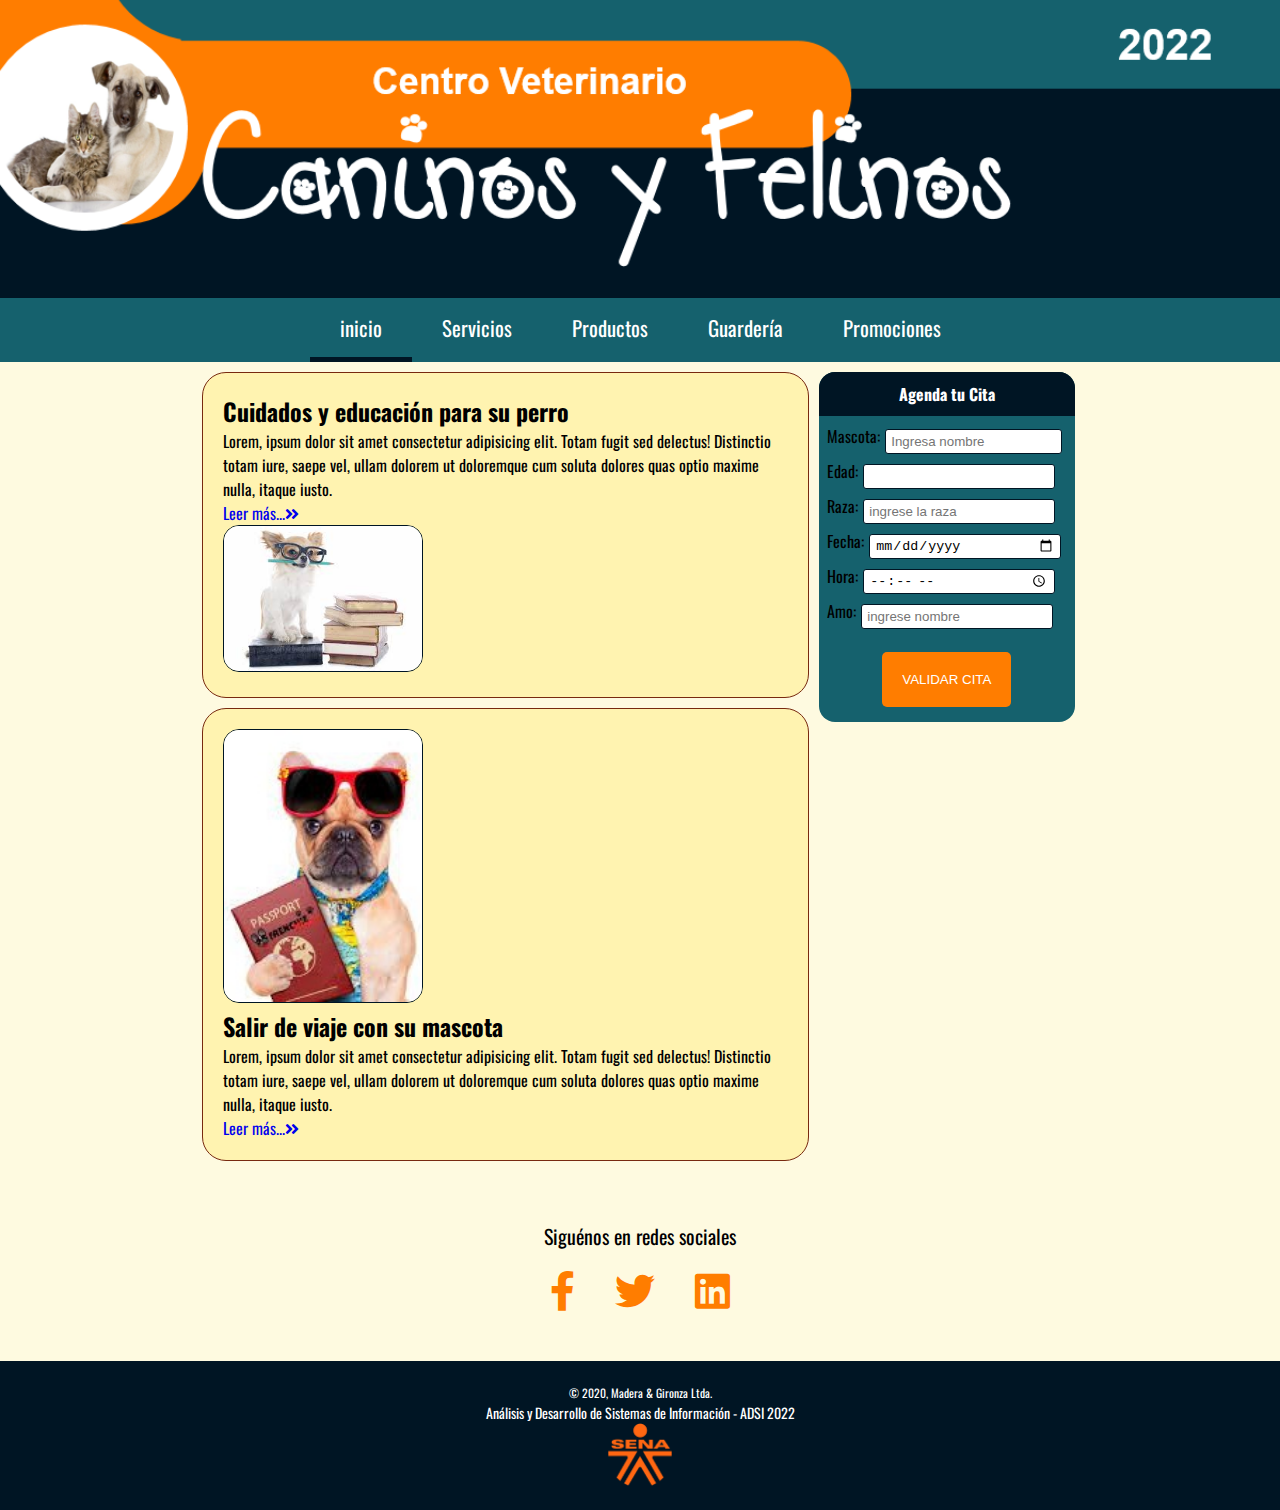
<file: html/index.html>
<!DOCTYPE html>
<html lang="es">
<head>
    <meta charset="UTF-8">
    <meta http-equiv="X-UA-Compatible" content="IE=edge">
    <meta name="viewport" content="width=device-width, initial-scale=1.0">
    <meta name="description" content="Sitio web para centro veterinario, felinos y caninos">
    <meta name="keywords" content="mascotas, perros, gatos, centro veterinario, pets, cita veterinaria">
    <meta name="author" content="Madera y Gironza Ltda">
    <link rel="shortcut icon" href="img/mascotasIcon.png" type="image/x-icon">
    <title>Centro Veterinario</title>

    <!--Estilos CSS-->
    <link rel="stylesheet" href="/css/estilos.css">

    <!--FontAwesome-->
    <link rel="stylesheet" href="https://cdnjs.cloudflare.com/ajax/libs/font-awesome/5.15.4/css/all.min.css"> 

    <!--Font Google Oswal-->
    <link rel="preconnect" href="https://fonts.googleapis.com">
    <link rel="preconnect" href="https://fonts.gstatic.com" crossorigin>
    <link href="https://fonts.googleapis.com/css2?family=Oswald:wght@200;300;400&display=swap" rel="stylesheet">

</head>
<body>
    <header>
        <img class="banner" src="/img/banner.png">
    </header>
    
    <nav class="navbar">
        <ul class="nav-list">
            <li>
                <a class="nav-link active" aria-current="page" href="/html/index.html">inicio</a>
            </li>
            <li>
                <a class="nav-link" href="/html/servicios.html">Servicios</a>
            </li>
            <li>
                <a class="nav-link" href="/html/productos.html">Productos</a>
            </li>
            <li>
                <a class="nav-link" href="/html/guarderia.html">Guardería</a>
            </li>
            <li>
                <a class="nav-link" href="/html/promociones.html">Promociones</a>
            </li>
        </ul>
    </nav>
    
    <main>
        <div class="container">
            <article class="art1"> 
                <div class="text1">
                    <h2>Cuidados y educación para su perro</h2>
                    <p>Lorem, ipsum dolor sit amet consectetur adipisicing elit. Totam fugit sed delectus! Distinctio totam iure, saepe vel, ullam dolorem ut doloremque cum soluta dolores quas optio maxime nulla, itaque iusto.</p>
                    <a href="#">Leer más...<i class="fas fa-angle-double-right"></I></a>
                </div>               
                <img class="img1" src="/img/article1.jpg" alt="imagen 1">
            </article>
    
            <article class="art2">
                <img class="img2" src="/img/article2.jpg" alt="news 1">
                    <h2>Salir de viaje con su mascota</h2>
                    <p>Lorem, ipsum dolor sit amet consectetur adipisicing elit. Totam fugit sed delectus! Distinctio totam iure, saepe vel, ullam dolorem ut doloremque cum soluta dolores quas optio maxime nulla, itaque iusto.</p>
                    <a href="#">Leer más...<i class="fas fa-angle-double-right"></I></a>
            </article>
        </div>
        
        <aside>
            <form>
                <header class="headerForm">
                    <h4>Agenda tu Cita</h4>
                </header>
                
                <div class="formulario">
                    <div class="grupo">
                        <label>Mascota: 
                            <input type="name" placeholder="Ingresa nombre" required>
                        </label>
                    </div>
                    
                    <div class="grupo">
                        <label>Edad: 
                            <input class="edad" type="number" required>
                        </label>
                    </div>
                    
                    <div class="grupo">
                        <label>Raza: 
                            <input type="text" placeholder="ingrese la raza">
                        </label>
                    </div>
                    
                    <div class="grupo">
                        <label>Fecha: 
                            <input type="date" required> 
                        </label>
                    </div>
                    
                    <div class="grupo">
                        <label>Hora: 
                            <input type="time" required>
                        </label>
                    </div>
                    
                    <div class="grupo">
                        <label>Amo: 
                            <input type="text" placeholder="ingrese nombre" required>
                        </label>
                    </div>                   
                </div>
                
                <div class="footerForm">
                    <button class="btn" type="submit">VALIDAR CITA</button>
                </div>
            </form>
        </aside>
    </main>

    <!--Redes Sociales-->
    <section class="social">
        <p>Siguénos en redes sociales</p>
        <div class="links">
            <a href="#">
                <i class="fab fa-facebook-f"></i>
            </a>
            <a href="#">
                <i class="fab fa-twitter"></i>
            </a>
            <a href="#">
                <i class="fab fa-linkedin"></i>
            </a>
        </div>
    </section>

    <footer>
        <small>&copy; 2020, Madera & Gironza Ltda.</small>
        <p>Análisis y Desarrollo de Sistemas de Información - ADSI 2022</p>
        <img src="/img/senaLogo.png" alt="Sena Logo">
    </footer>
</body>
</html>
</file>
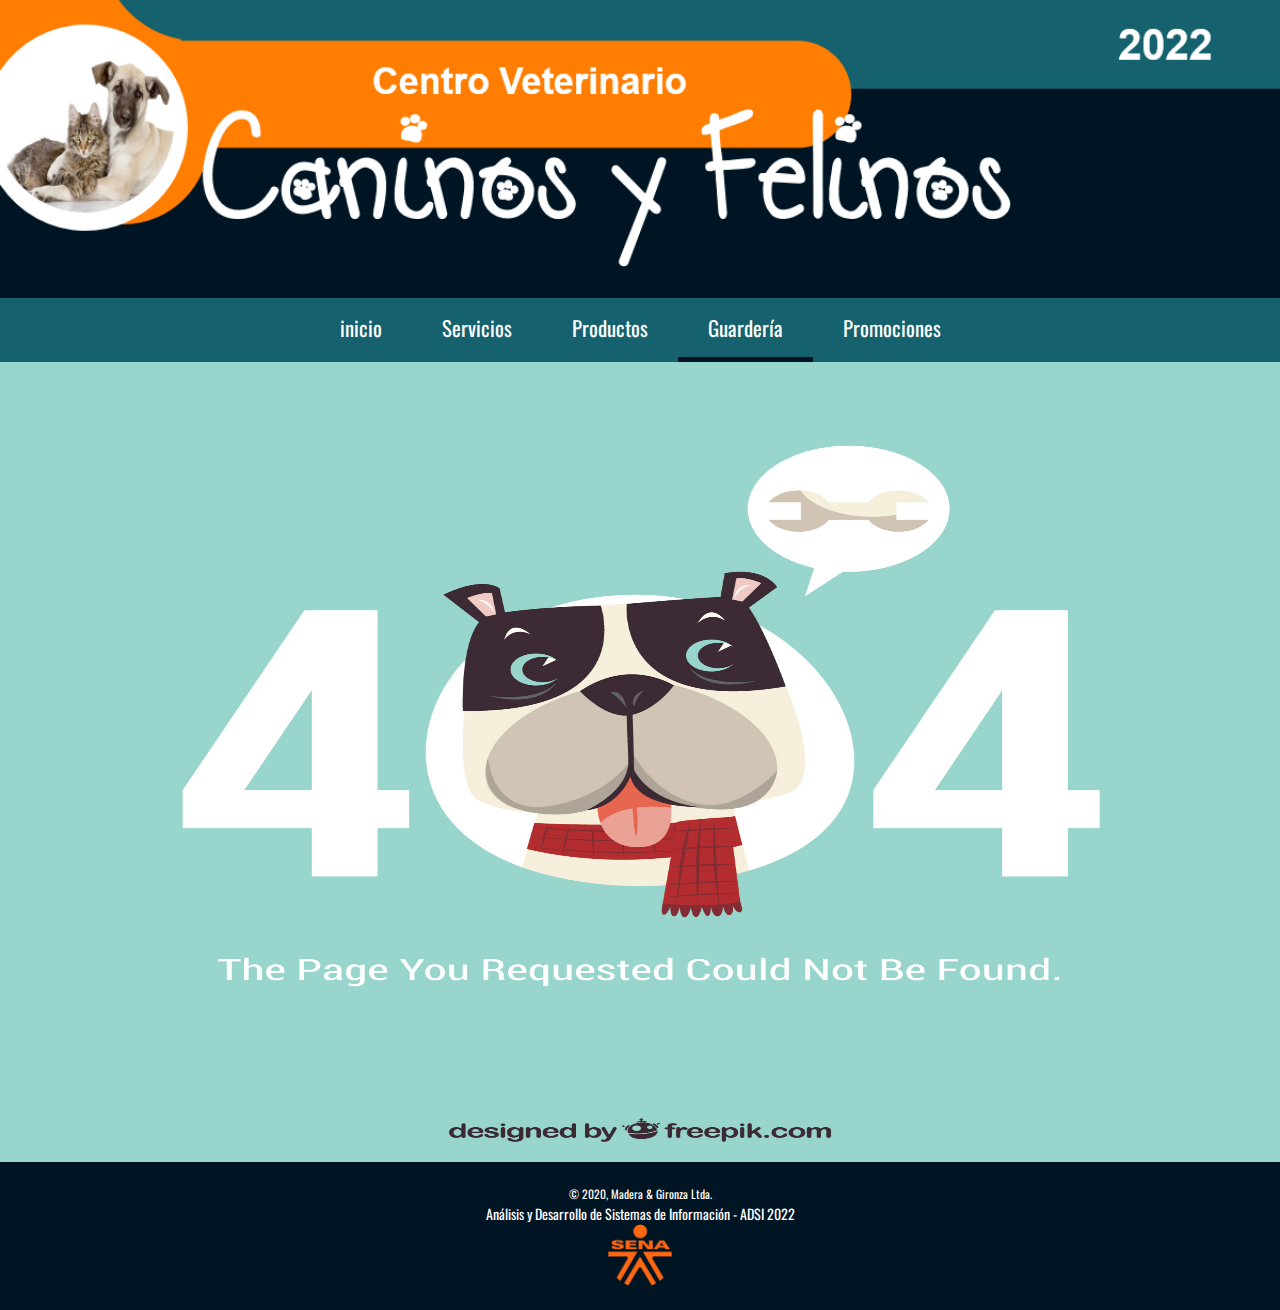
<file: html/guarderia.html>
<!DOCTYPE html>
<html lang="es">
<head>
    <meta charset="UTF-8">
    <meta http-equiv="X-UA-Compatible" content="IE=edge">
    <meta name="viewport" content="width=device-width, initial-scale=1.0">
    <meta name="description" content="Sitio web para centro veterinario, felinos y caninos">
    <meta name="keywords" content="mascotas, perros, gatos, centro veterinario, pets, cita veterinaria">
    <meta name="author" content="Madera y Gironza Ltda">
    <link rel="shortcut icon" href="img/mascotasIcon.png" type="image/x-icon">
    <title>Centro Veterinario</title>

  <!--Estilos CSS-->
  <link rel="stylesheet" href="/css/pagenotfound.css">

  <!--FontAwesome-->
  <link rel="stylesheet" href="https://cdnjs.cloudflare.com/ajax/libs/font-awesome/5.15.4/css/all.min.css"> 

  <!--Font Google Oswal-->
  <link rel="preconnect" href="https://fonts.googleapis.com">
  <link rel="preconnect" href="https://fonts.gstatic.com" crossorigin>
  <link href="https://fonts.googleapis.com/css2?family=Oswald:wght@200;300;400&display=swap" rel="stylesheet">

</head>
<body>
  <header>
      <img class="banner" src="/img/banner.png">
  </header>
  
  <nav class="navbar">
      <ul class="nav-list">
          <li>
              <a class="nav-link" href="/html/index.html">inicio</a>
          </li>
          <li>
              <a class="nav-link" href="/html/servicios.html">Servicios</a>
          </li>
          <li>
              <a class="nav-link" href="/html/productos.html">Productos</a>
          </li>
          <li>
              <a class="nav-link active" aria-current="page" href="/html/guarderia.html">Guardería</a>
          </li>
          <li>
              <a class="nav-link" href="/html/promociones.html">Promociones</a>
          </li>
      </ul>
  </nav>
  
 <div class="fondo">
     
 </div>
  <footer>
      <small>&copy; 2020, Madera & Gironza Ltda.</small>
      <p>Análisis y Desarrollo de Sistemas de Información - ADSI 2022</p>
      <img src="/img/senaLogo.png" alt="Sena Logo">
  </footer>
</body>
</html>
</file>
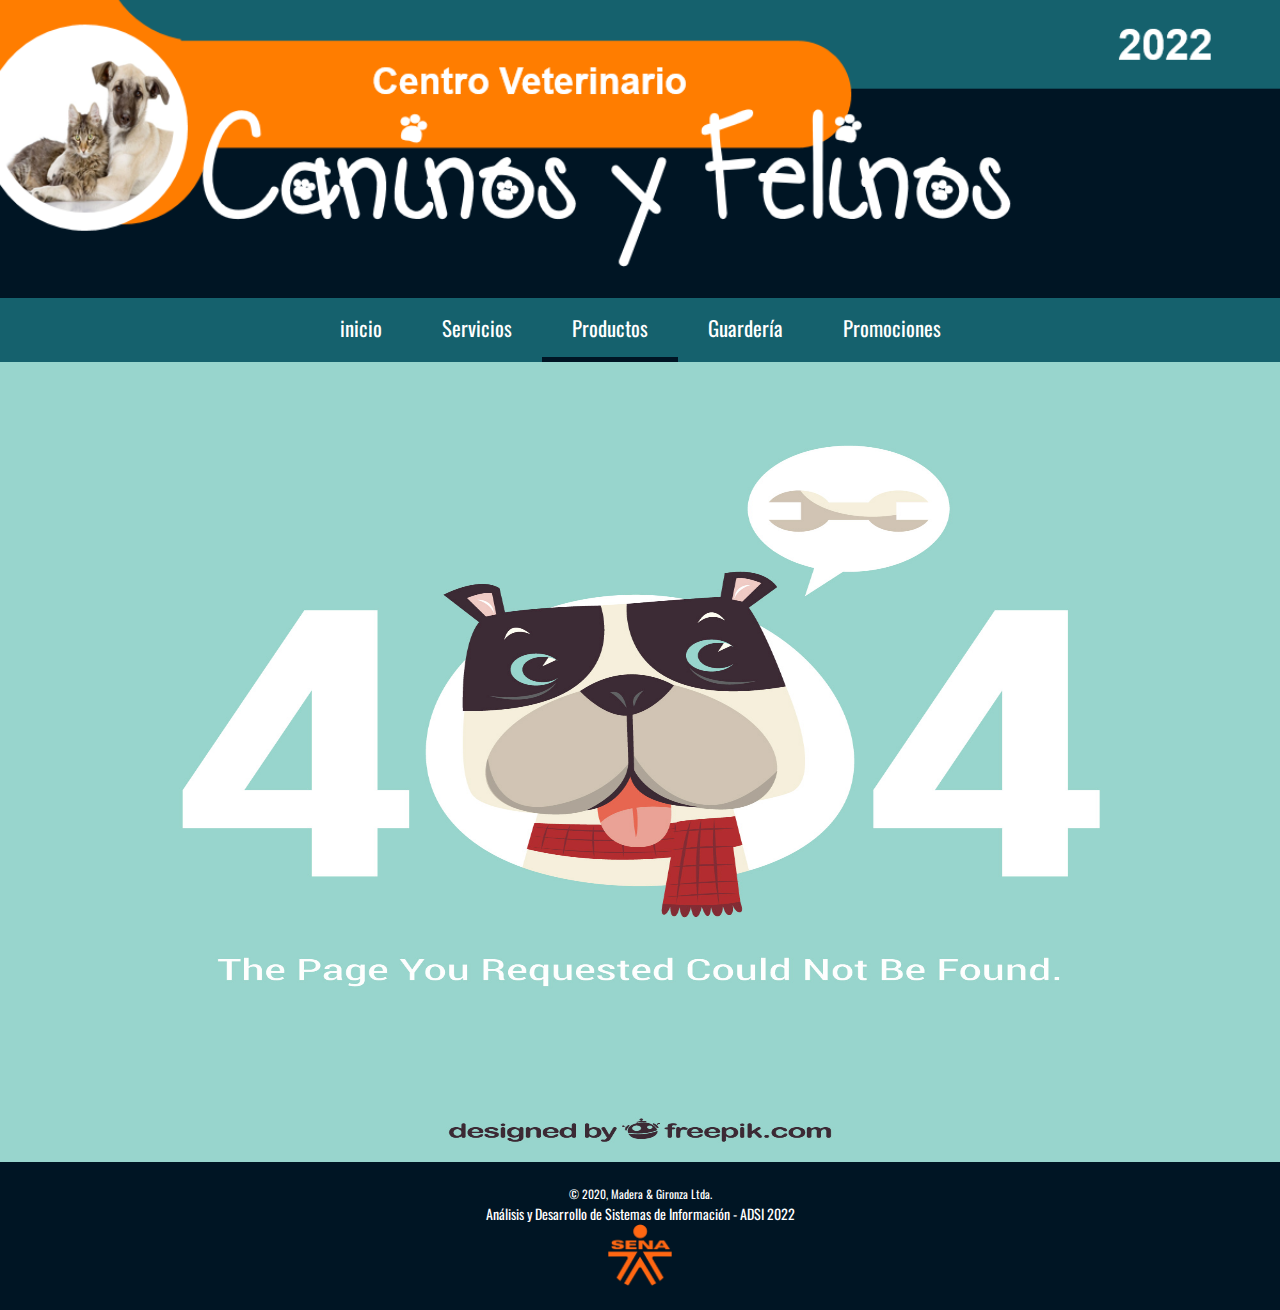
<file: html/productos.html>
<!DOCTYPE html>
<html lang="es">
<head>
    <meta charset="UTF-8">
    <meta http-equiv="X-UA-Compatible" content="IE=edge">
    <meta name="viewport" content="width=device-width, initial-scale=1.0">
    <meta name="description" content="Sitio web para centro veterinario, felinos y caninos">
    <meta name="keywords" content="mascotas, perros, gatos, centro veterinario, pets, cita veterinaria">
    <meta name="author" content="Madera y Gironza Ltda">
    <link rel="shortcut icon" href="img/mascotasIcon.png" type="image/x-icon">
    <title>Centro Veterinario</title>

    <!--Estilos CSS-->
    <link rel="stylesheet" href="/css/pagenotfound.css">

    <!--FontAwesome-->
    <link rel="stylesheet" href="https://cdnjs.cloudflare.com/ajax/libs/font-awesome/5.15.4/css/all.min.css"> 

    <!--Font Google Oswal-->
    <link rel="preconnect" href="https://fonts.googleapis.com">
    <link rel="preconnect" href="https://fonts.gstatic.com" crossorigin>
    <link href="https://fonts.googleapis.com/css2?family=Oswald:wght@200;300;400&display=swap" rel="stylesheet">

</head>
<body>
    <header>
        <img class="banner" src="/img/banner.png">
    </header>
    
    <nav class="navbar">
        <ul class="nav-list">
            <li>
                <a class="nav-link" href="/html/index.html">inicio</a>
            </li>
            <li>
                <a class="nav-link" href="/html/servicios.html">Servicios</a>
            </li>
            <li>
                <a class="nav-link active" aria-current="page" href="/html/productos.html">Productos</a>
            </li>
            <li>
                <a class="nav-link" href="/html/guarderia.html">Guardería</a>
            </li>
            <li>
                <a class="nav-link" href="/html/promociones.html">Promociones</a>
            </li>
        </ul>
    </nav>
    
   <div class="fondo">
       
   </div>
    <footer>
        <small>&copy; 2020, Madera & Gironza Ltda.</small>
        <p>Análisis y Desarrollo de Sistemas de Información - ADSI 2022</p>
        <img src="/img/senaLogo.png" alt="Sena Logo">
    </footer>
</body>
</html>
</file>
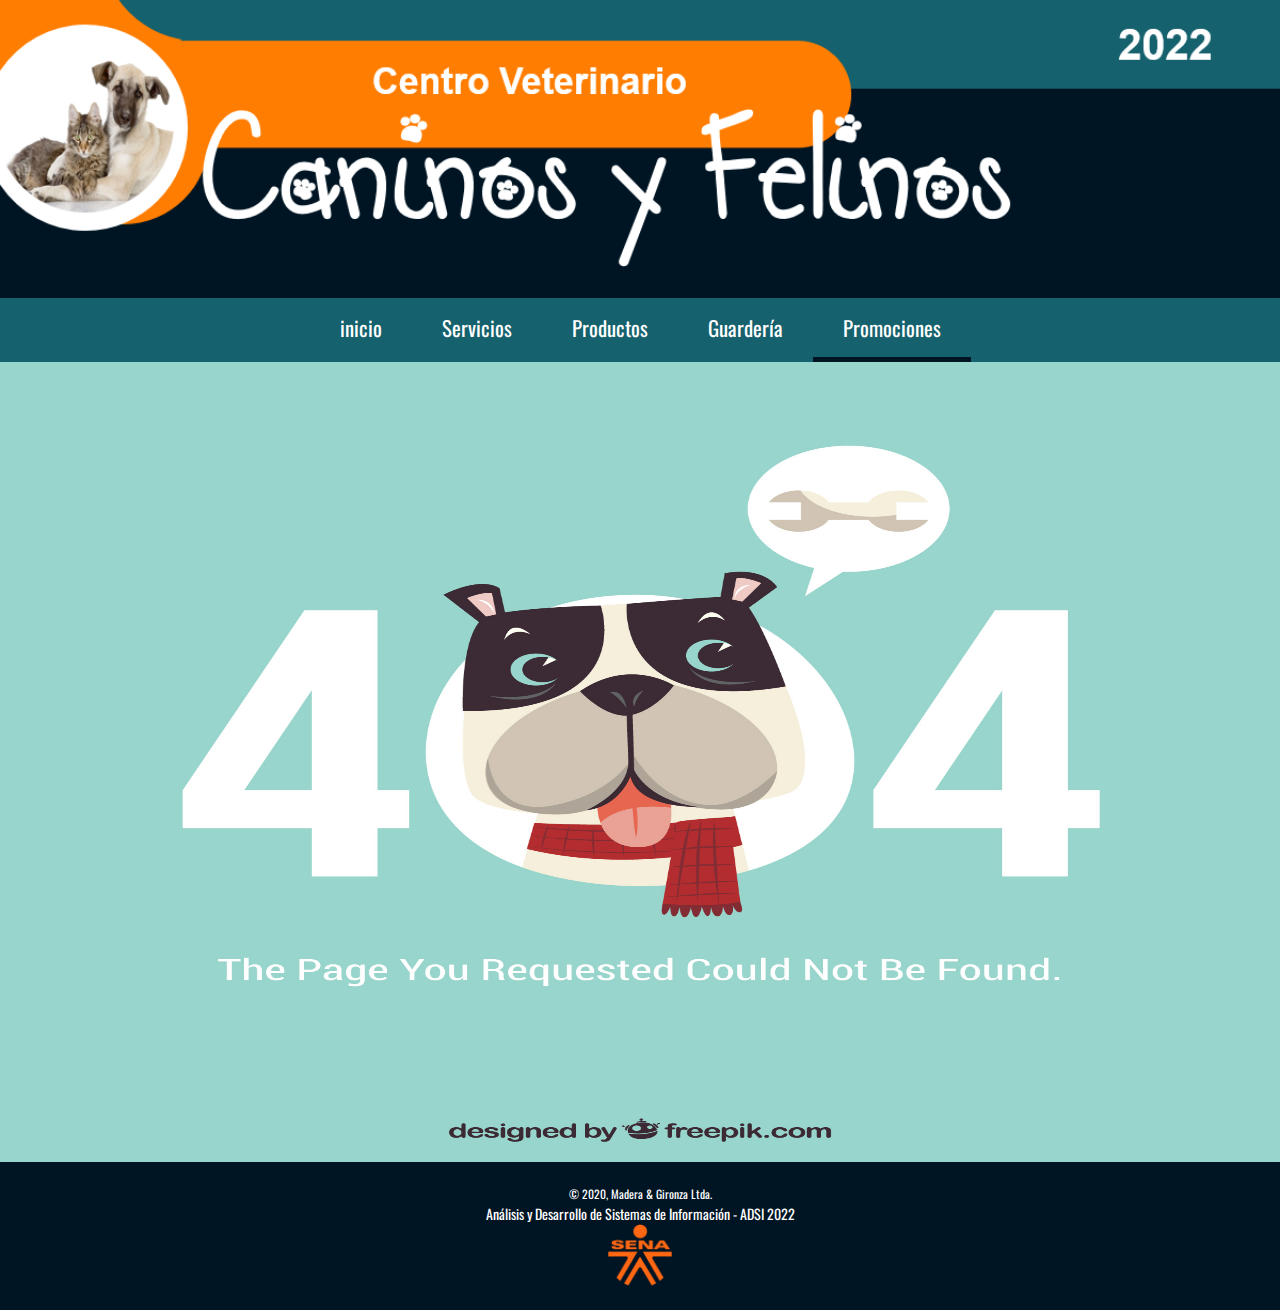
<file: html/promociones.html>
<!DOCTYPE html>
<html lang="es">
<head>
    <meta charset="UTF-8">
    <meta http-equiv="X-UA-Compatible" content="IE=edge">
    <meta name="viewport" content="width=device-width, initial-scale=1.0">
    <meta name="description" content="Sitio web para centro veterinario, felinos y caninos">
    <meta name="keywords" content="mascotas, perros, gatos, centro veterinario, pets, cita veterinaria">
    <meta name="author" content="Madera y Gironza Ltda">
    <link rel="shortcut icon" href="img/mascotasIcon.png" type="image/x-icon">
    <title>Centro Veterinario</title>

    <!--Estilos CSS-->
    <link rel="stylesheet" href="/css/pagenotfound.css">

    <!--FontAwesome-->
    <link rel="stylesheet" href="https://cdnjs.cloudflare.com/ajax/libs/font-awesome/5.15.4/css/all.min.css"> 

    <!--Font Google Oswal-->
    <link rel="preconnect" href="https://fonts.googleapis.com">
    <link rel="preconnect" href="https://fonts.gstatic.com" crossorigin>
    <link href="https://fonts.googleapis.com/css2?family=Oswald:wght@200;300;400&display=swap" rel="stylesheet">

</head>
<body>
    <header>
        <img class="banner" src="/img/banner.png">
    </header>
    
    <nav class="navbar">
        <ul class="nav-list">
            <li>
                <a class="nav-link" href="/html/index.html">inicio</a>
            </li>
            <li>
                <a class="nav-link" href="/html/servicios.html">Servicios</a>
            </li>
            <li>
                <a class="nav-link" href="/html/productos.html">Productos</a>
            </li>
            <li>
                <a class="nav-link" href="/html/guarderia.html">Guardería</a>
            </li>
            <li>
                <a class="nav-link  active" aria-current="page" href="/html/promociones.html">Promociones</a>
            </li>
        </ul>
    </nav>
    
   <div class="fondo">
       
   </div>
    <footer>
        <small>&copy; 2020, Madera & Gironza Ltda.</small>
        <p>Análisis y Desarrollo de Sistemas de Información - ADSI 2022</p>
        <img src="/img/senaLogo.png" alt="Sena Logo">
    </footer>
</body>
</html>
</file>
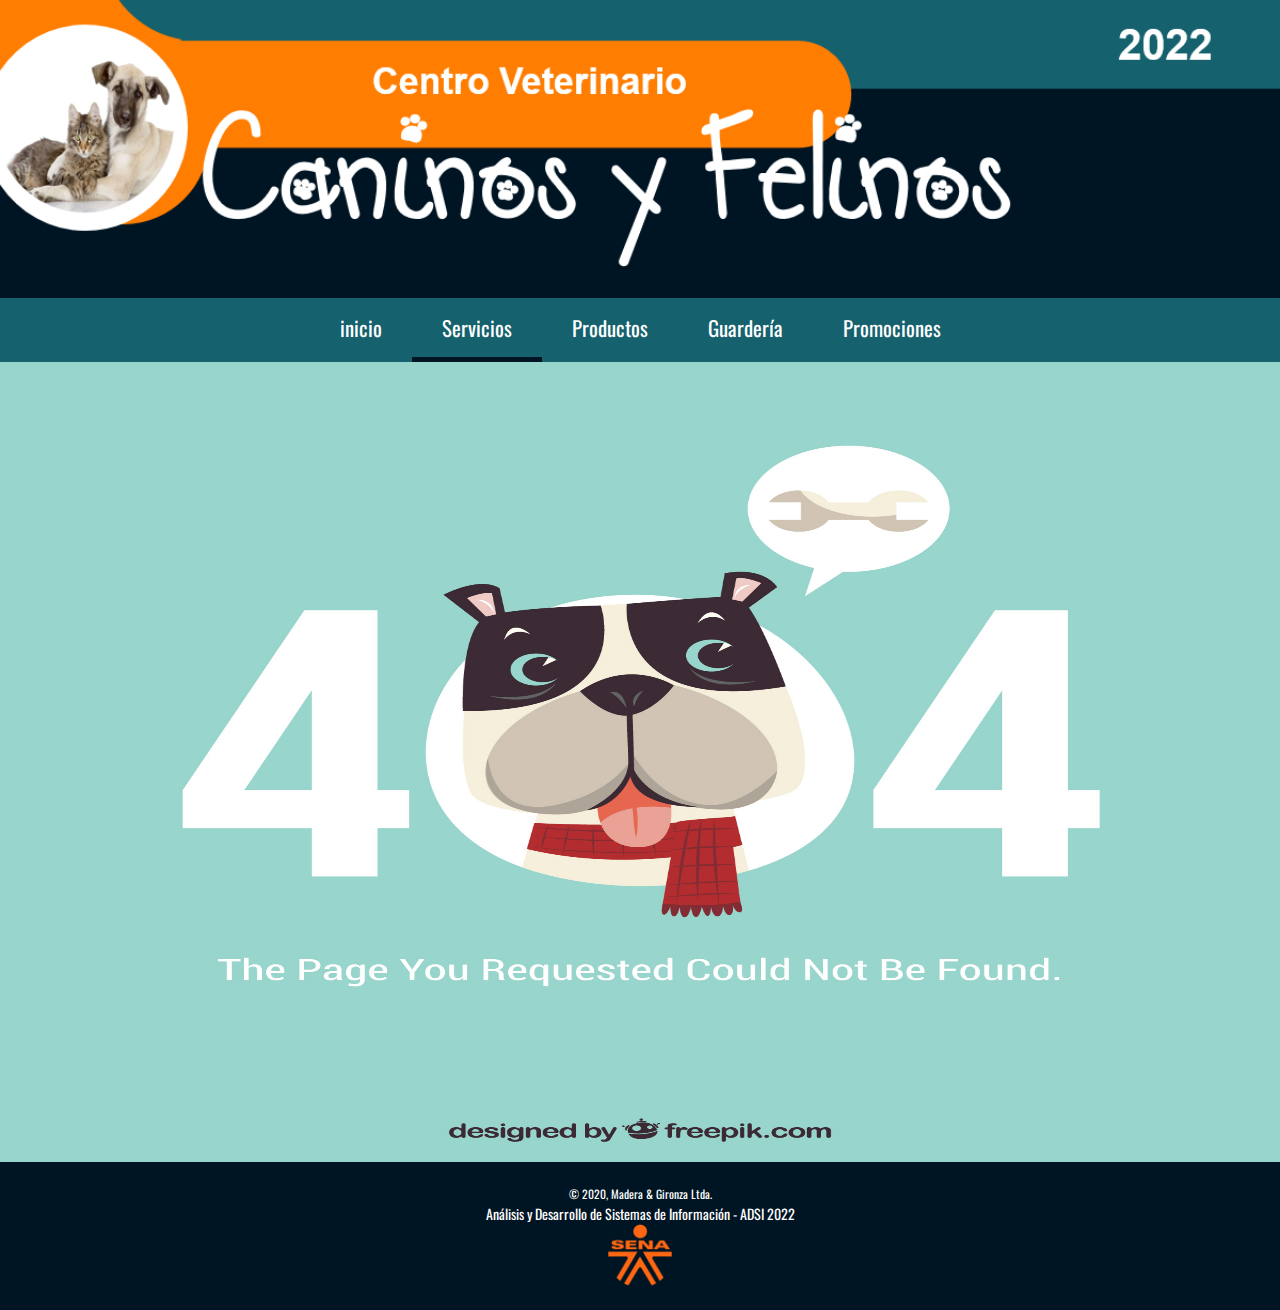
<file: html/servicios.html>
<!DOCTYPE html>
<html lang="es">
<head>
    <meta charset="UTF-8">
    <meta http-equiv="X-UA-Compatible" content="IE=edge">
    <meta name="viewport" content="width=device-width, initial-scale=1.0">
    <meta name="description" content="Sitio web para centro veterinario, felinos y caninos">
    <meta name="keywords" content="mascotas, perros, gatos, centro veterinario, pets, cita veterinaria">
    <meta name="author" content="Madera y Gironza Ltda">
    <link rel="shortcut icon" href="img/mascotasIcon.png" type="image/x-icon">
    <title>Centro Veterinario</title>

    <!--Estilos CSS-->
    <link rel="stylesheet" href="/css/pagenotfound.css">

    <!--FontAwesome-->
    <link rel="stylesheet" href="https://cdnjs.cloudflare.com/ajax/libs/font-awesome/5.15.4/css/all.min.css"> 

    <!--Font Google Oswal-->
    <link rel="preconnect" href="https://fonts.googleapis.com">
    <link rel="preconnect" href="https://fonts.gstatic.com" crossorigin>
    <link href="https://fonts.googleapis.com/css2?family=Oswald:wght@200;300;400&display=swap" rel="stylesheet">

</head>
<body>
    <header>
        <img class="banner" src="/img/banner.png">
    </header>
    
    <nav class="navbar">
        <ul class="nav-list">
            <li>
                <a class="nav-link" href="/html/index.html">inicio</a>
            </li>
            <li>
                <a class="nav-link active" aria-current="page" href="/html/servicios.html">Servicios</a>
            </li>
            <li>
                <a class="nav-link" href="/html/productos.html">Productos</a>
            </li>
            <li>
                <a class="nav-link" href="/html/guarderia.html">Guardería</a>
            </li>
            <li>
                <a class="nav-link" href="/html/promociones.html">Promociones</a>
            </li>
        </ul>
    </nav>
    
   <div class="fondo">
       
   </div>
    <footer>
        <small>&copy; 2020, Madera & Gironza Ltda.</small>
        <p>Análisis y Desarrollo de Sistemas de Información - ADSI 2022</p>
        <img src="/img/senaLogo.png" alt="Sena Logo">
    </footer>
</body>
</html>
</file>
<file: css/estilos.css>
*{
    box-sizing: border-box;
    margin: 0px;
    padding: 0px;
}

/*Definicion de colores en la pagina*/
:root {
	--fondoPrimario: #fefae0;
	--colorOscuro: #001524;
	--colorClaro: #15616d;
	--colorResaltar: #ff7d00;
    --colorSecundario: #78290f;
    --colorLetrasClaras: #ffffff;
}

body {
    font-size: 16px;
    font-family: 'Oswald', sans-serif;
    background-color: var(--fondoPrimario);
}

header {
    display: flex;
    justify-content: center;
    align-items: center;
    background-color: var(--colorOscuro);
    
}

.banner {
    width: 100%;
    height: auto;
}

a{
    text-decoration: none;
}

ul{
    list-style-type: none;
}

/*Barra de Navegación*/
.navbar {
    display: flex;
    justify-content: space-around;
    align-content: stretch;
    background-color:var(--colorClaro);
    color: var(--colorLetrasClaras);
    width: 100%;
}

.nav-list{
    display: inline-flex;
    font-size: 1.3rem;
}

.nav-list li{
    padding: 0px;
}

.navbar .active{
    border-bottom: 5px solid var(--colorOscuro);
}

.nav-list li a {
    display: block;
    height: 100%;
    text-align: center;
    padding: 14px 30px 14px 30px;
    color: var(--colorLetrasClaras);
}

.nav-list li a:hover {
    background-color: var(--colorResaltar);
    cursor: pointer;
}

/*Contenido Principal*/
main {
    display: flex;
    justify-content: space-around;
    width: 70%;
    margin: auto;
}

.container {
    width: 70%;
}

article {
    display: block;
    margin:10px;
    padding:20px;
    border-radius: 1.5rem;
    border: 1px solid var(--colorSecundario);
    background-color: #fff3b0;
    width: fit-content;
}

article img {
    width: 200px;    
    border-radius: 1rem;
    border: 0.1rem solid var(--colorOscuro);
}

.art2 .img2 {
    text-align: center;
}

aside {
    width: 30%;
}

/*Formulario Agendar Cita*/
form {
    display: block;
    background-color: var(--colorClaro);
    height: fit-content;
	width: 95%;
    margin-top: 10px;
	border-radius: 1rem;
    border-color: var(--colorOscuro);
}

form .headerForm {
    background-color: var(--colorOscuro);
    color: var(--colorLetrasClaras);
    padding: 10px;
    width: 100%;
    border-top-left-radius: 1rem;
    border-top-right-radius: 1rem; 
}

form .formulario{
    padding: 0.5rem;
}

form .formulario .grupo label {
    display: flex;    
}

form .grupo input {
	height: 25px;
	width: 80%;
	border-radius: 3px;
	border: none;
	padding: 5px;
    margin: 5px;
	border: 1px solid var(--colorOscuro);
}

form .grupo input:focus{
    border: 3px solid var(--colorOscuro);
}

form .footerForm {
    display: flex;
    justify-content: center;
    align-content: center;
    margin-top: 10px;
}

.btn {
	background: var(--colorResaltar);
	padding: 20px;
	border: none;
	cursor: pointer;
	color: var(--colorLetrasClaras);
	border-radius: 5px;
	margin-bottom: 15px;
	transition: .3s ease all;
}

/*Redes Sociales*/
.social {
    margin: 50px;
}

.social p {
    text-align: center;
    font-size: 20px;
    margin-bottom: 20px;
}

.links {
    display: flex;
    align-items: center;
    justify-content: center;
}

.links a {
    margin: 0 20px;
}

.links a i {
    font-size: 2.5rem;
    color: var(--colorResaltar);
}

/*Pie de página*/
footer {
    background-color: var(--colorOscuro);
    color: var(--colorLetrasClaras);
    font-size: 14px;
    padding: 20px 0;
    padding-bottom: 20px;
    text-align: center;
    bottom: 0;
 }

 footer img {
     width: 5%;
 }
</file>
<file: css/pagenotfound.css>
*{
    box-sizing: border-box;
    margin: 0px;
    padding: 0px;
}

/*Definicion de colores en la pagina*/
:root {
	--fondoPrimario: #fefae0;
	--colorOscuro: #001524;
	--colorClaro: #15616d;
	--colorResaltar: #ff7d00;
    --colorSecundario: #78290f;
    --colorLetrasClaras: #ffffff;
}

body {
    font-size: 16px;
    font-family: 'Oswald', sans-serif;
    background-color: var(--fondoPrimario);
}

.fondo {
    
    background: url("/img/404.jpg") center 100% no-repeat;
    background-size: 100% 100%;
    height: 800px;
}

header {
    display: flex;
    justify-content: center;
    align-items: center;
    background-color: var(--colorOscuro);
    
}

.banner {
    width: 100%;
    height: auto;
}

a{
    text-decoration: none;
}

ul{
    list-style-type: none;
}

/*Barra de Navegación*/
.navbar {
    display: flex;
    justify-content: space-around;
    align-content: stretch;
    background-color:var(--colorClaro);
    color: var(--colorLetrasClaras);
    width: 100%;
}

.nav-list{
    display: inline-flex;
    font-size: 1.3rem;
}

.nav-list li{
    padding: 0px;
}

.navbar .active{
    border-bottom: 5px solid var(--colorOscuro);
}

.nav-list li a {
    display: block;
    height: 100%;
    text-align: center;
    padding: 14px 30px 14px 30px;
    color: var(--colorLetrasClaras);
}

.nav-list li a:hover {
    background-color: var(--colorResaltar);
    cursor: pointer;
}

/*Redes Sociales*/
.social {
    margin: 50px;
}

.social p {
    text-align: center;
    font-size: 20px;
    margin-bottom: 20px;
}

.links {
    display: flex;
    align-items: center;
    justify-content: center;
}

.links a {
    margin: 0 20px;
}

.links a i {
    font-size: 2.5rem;
    color: var(--colorResaltar);
}

/*Pie de página*/
footer {
    background-color: var(--colorOscuro);
    color: var(--colorLetrasClaras);
    font-size: 14px;
    padding: 20px 0;
    padding-bottom: 20px;
    text-align: center;
    bottom: 0;
 }

 footer img {
     width: 5%;
 }
</file>
